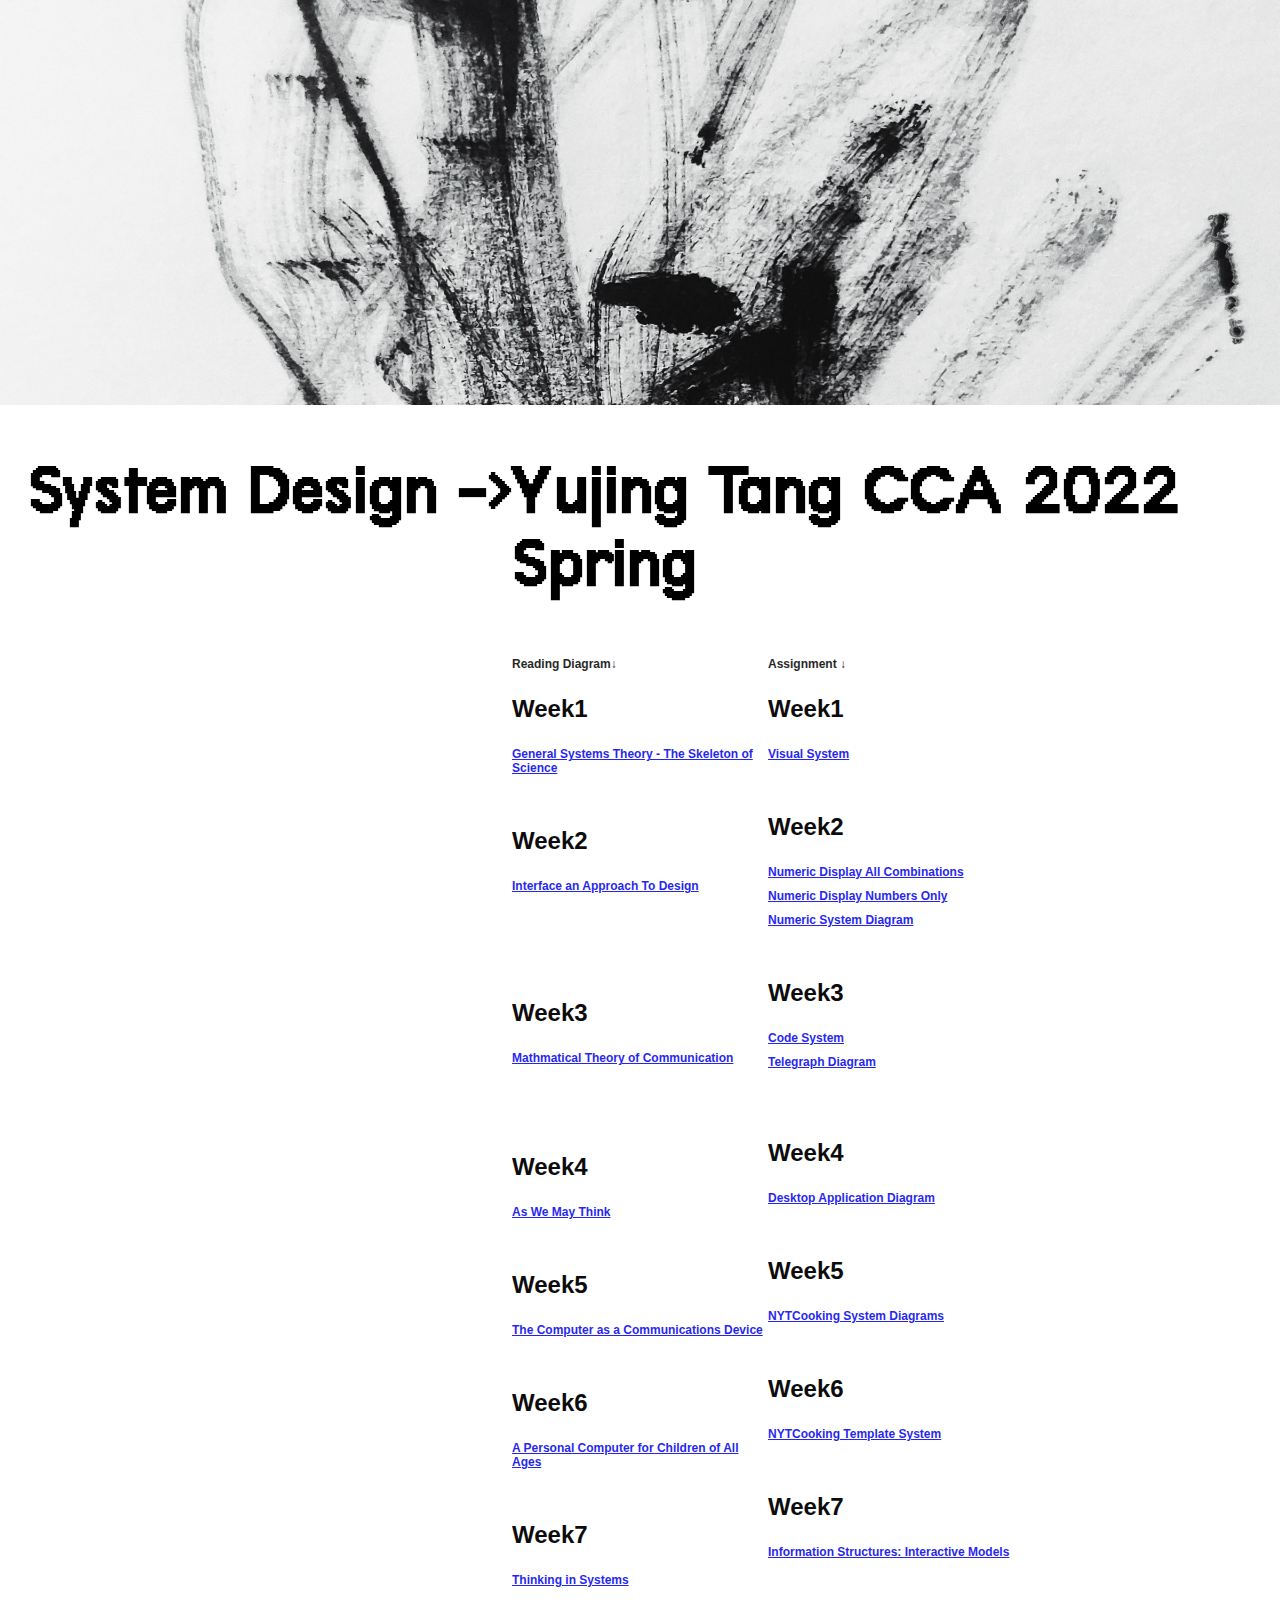
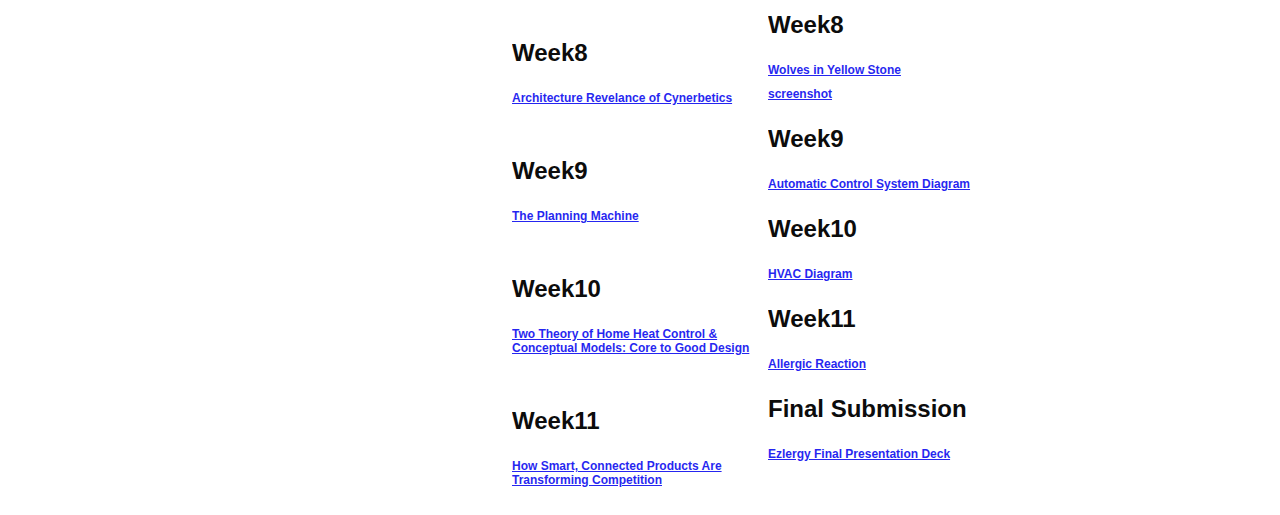
<file: index.html>
<!DOCTYPE html>
<html lang="en">

<head>
    <meta charset="UTF-8">
    <meta http-equiv="X-UA-Compatible" content="IE=edge">
    <meta name="viewport" content="width=device-width, initial-scale=1.0">
    <title>Yujingtang</title>
    <link rel="stylesheet" href="stylesheet.css">
</head>

<body>
    <div class="parallax"></div>
    <div class="header">
        <h1 style="text-align: right;">System Design -> &nbsp; </h1>
        <h1> Yujing Tang CCA 2022 Spring</h1>

    </div>
    <div class="contentwrapper" id="table of content">
        <div></div>
        <div class="toc" id="readingtoc">
            <h2>Reading Diagram↓</h2>
            <h3> Week1</h3>
            <h2><a href="Readingpdf/YujingTang_Week1Reading.pdf">General Systems Theory - The Skeleton of Science</a>
            </h2>
            <br>
            <h3> Week2</h3>
            <h2><a href="Readingpdf/YujingWeek2ReadingDiagram.pdf">Interface an Approach To Design</a></h2>
            <br>
            <br>
            <br>
            <br>
            <h3> Week3</h3>
            <h2><a href="Readingpdf/MathmaticalTheoryofCommunication_Diagram.pdf">Mathmatical Theory of
                    Communication</a></h2>
            <br>
            <br><br>

            <h3> Week4</h3>
            <h2><a href="Readingpdf/As we may think.pdf">As We May Think</a></h2>
            <br>
            <h3> Week5</h3>
            <h2><a href="Readingpdf/YujingTang_week5Reading.pdf">The Computer as a Communications Device</a></h2>
            <br>
            <h3> Week6</h3>
            <h2><a href="Readingpdf/Personal Computer for all kids.pdf">A Personal Computer for Children of All Ages
                </a></h2>
            <br>
            <h3> Week7</h3>
            <h2><a href="Readingpdf/ThinkinginSystems_Chapter1.pdf">Thinking in Systems
                </a></h2>
            <br>
            <h3> Week8</h3>
            <h2><a href="Readingpdf/architectureRelevanceofCybernetics.pdf">Architecture Revelance of Cynerbetics
                </a></h2>
            <br>
            <h3> Week9</h3>
            <h2><a href="Readingpdf/week9Reading_The_Planning_Machine.pdf">The Planning Machine
                </a></h2>
            <br>

            <h3> Week10</h3>
            <h2><a href="Readingpdf/2TheoryOfHeatControl.pdf">Two Theory of Home Heat Control & Conceptual Models: Core
                    to Good Design
                </a></h2>
            <br>

            <h3> Week11</h3>
            <h2><a href="Readingpdf/How Smart, Connected Products Are Transforming Competition.pdf">How Smart, Connected
                    Products Are Transforming Competition
                </a></h2>
            <br>
        </div>
        <div class="toc" id="assignmenttoc">
            <h2>Assignment ↓</h2>
            <h3> Week1</h3>
            <h2><a href="Assignment/YujingTang_VisualSystem.pdf">Visual System</a></h2>
            <br>
            <h3> Week2</h3>
            <h2><a href="Assignment/Numeric_display_all/index.html">Numeric Display All Combinations</a></h2>
            <h2><a href="Assignment/Numeric_display_No_only/index.html">Numeric Display Numbers Only</a></h2>
            <h2><a href="Assignment/Numeric System Diagram.pdf">Numeric System Diagram</a></h2>
            <br>

            <h3> Week3</h3>
            <h2><a href="Assignment/Code_System.pdf">Code System</a></h2>
            <h2><a href="Assignment/Telegraph Diagram.pdf">Telegraph Diagram</a></h2>
            <br>
            <br>
            <h3> Week4</h3>
            <h2><a href="Assignment/Howcomputerrender3dgraphics.pdf">Desktop Application Diagram</a></h2>
            <br>

            <h3> Week5</h3>
            <h2><a href="Assignment/NYTcookingSystemdiagram.pdf">NYTCooking System Diagrams</a></h2>
            <br>
            <h3> Week6</h3>
            <h2><a href="Assignment/Week6 Template System.pdf">NYTCooking Template System</a></h2>
            <br>
            <h3> Week7</h3>
            <h2><a href="Assignment/Week7Interactive_Models/index.html">Information Structures: Interactive Models</a>
            </h2>
            <br>
            <h3> Week8</h3>
            <h2><a href="https://app.simlin.com/yujingtang/wolves_in_yellowstonepark">Wolves in Yellow Stone
                </a></h2>
            <h2><a href="Assignment/wolves_in_YellowStone.png">screenshot
                </a></h2>
            <h3> Week9</h3>
            </a></h2>
            <h2><a href="Assignment/Week9_feedbackLoop.pdf">Automatic Control System Diagram
                </a></h2>

            <h3> Week10</h3>
            </a></h2>
            <h2><a href="Assignment/Week10_HVAC.pdf">HVAC Diagram
                </a></h2>

            <h3> Week11</h3>
            </a></h2>
            <h2><a href="Assignment/week11_allergy.pdf">Allergic Reaction
                </a></h2>
            <h3> Final Submission</h3>
            </a></h2>
            <h2><a href="Assignment/SystemDesign_FinalPresentation.pdf">Ezlergy Final Presentation Deck
                </a></h2>
        </div>
        <div></div>

    </div>



</body>

</html>
</file>
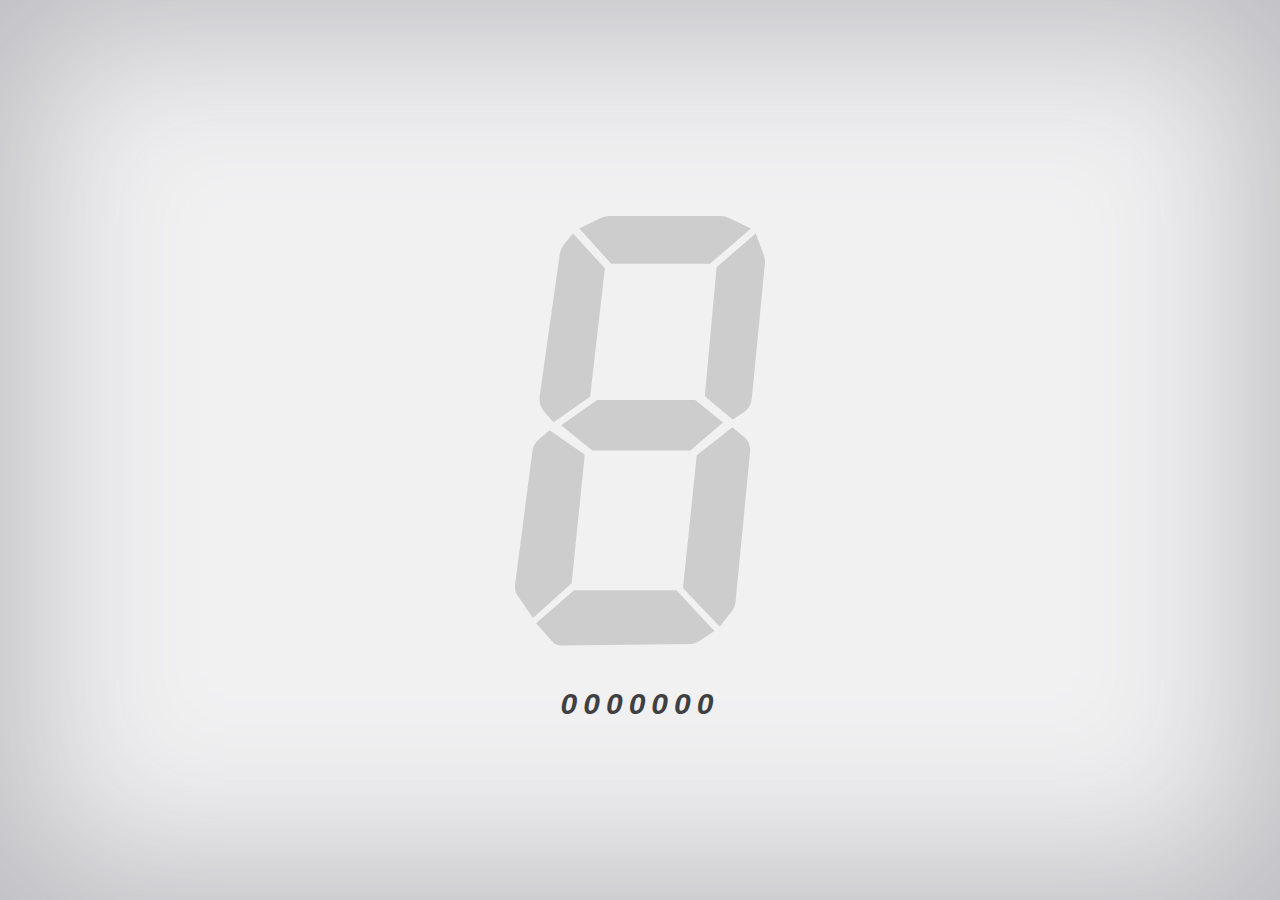
<file: Assignment/Numeric_display_all/index.html>
<!DOCTYPE html>
<html lang="en">

<head>
  <title>Binary Demo</title>
  <meta charset="UTF-8">
  <meta name="viewport" content="width=device-width, initial-scale=1">
  <link rel="stylesheet" href="styles/main.css">
</head>

<body>
  <h1 id="display">Hello!</h1>
  <svg xmlns="http://www.w3.org/2000/svg" viewBox="0 0 93.97 161.41">
    <g id="shape">
      <path
        d="M38.7,35.54l-3.25,3.84a7.82,7.82,0,0,0-1.77,3.95L26.17,96.46a7.82,7.82,0,0,0,1.92,6.31l3.27,3.64L45.1,96.86l5.56-48.28Z"
        transform="translate(-16.87 -28.92)" />
      <path
        d="M41.05,33.62,53,46.87H90.18l15.39-13.25-8.23-3.93A7.77,7.77,0,0,0,94,28.92H52.46a7.83,7.83,0,0,0-3.42.79Z"
        transform="translate(-16.87 -28.92)" />
      <path
        d="M92.64,48.15,88.21,96.68l10.47,8.73,3.91-2.55a7.42,7.42,0,0,0,3.32-5.48l4.89-50.54a7.4,7.4,0,0,0-.44-3.33l-3-8Z"
        transform="translate(-16.87 -28.92)" />
      <path d="M30.86 69.17 67.72 69.17 78.2 77.63 65.9 88.11 29.04 88.11 17.36 78.64 30.86 69.17" />
      <path
        d="M85.19,118.84l13.4-10.47,4.29,3.53a6.52,6.52,0,0,1,2.35,5.67L99.77,174a6.52,6.52,0,0,1-1.33,3.36l-4.59,6L80,168.79Z"
        transform="translate(-16.87 -28.92)" />
      <path
        d="M43.09,118.64,38.16,167,23.6,180l-6.32-9.32a7.23,7.23,0,0,1-.35-3.36l6.46-49.88a7.28,7.28,0,0,1,2.5-4.6l4-3.42Z"
        transform="translate(-16.87 -28.92)" />
      <path
        d="M39.06,169.6H77.53l14.3,15.31L85.76,189a4.79,4.79,0,0,1-2.59.8l-48.94.57a4.79,4.79,0,0,1-2.65-.77L24.8,182Z"
        transform="translate(-16.87 -28.92)" />
    </g>

  </svg>
  <script src="scripts/main.js"></script>
</body>

</html>
</file>
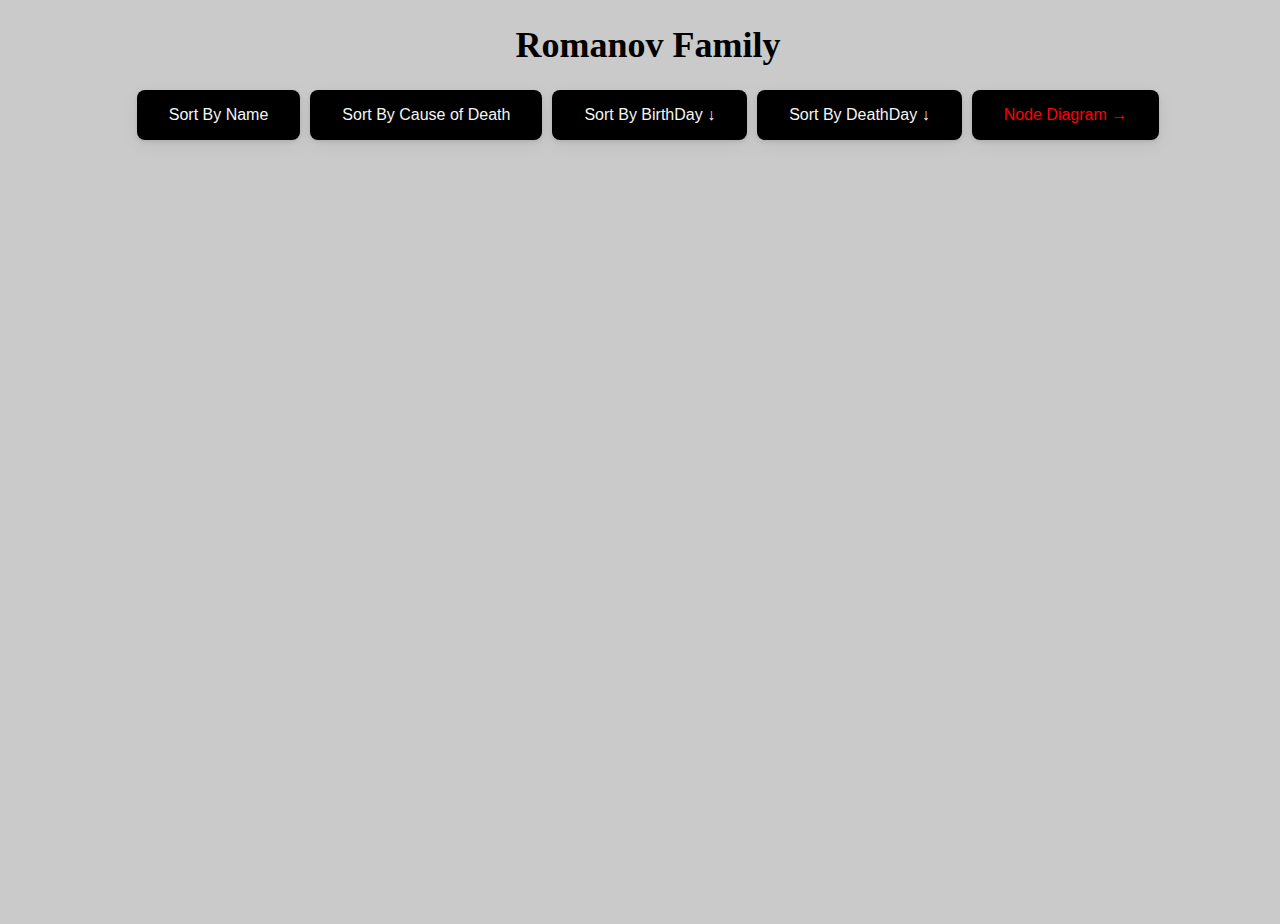
<file: Assignment/Week7Interactive_Models/index.html>
<!DOCTYPE html>
<html lang="en">

<head>
    <meta charset="UTF-8">
    <meta http-equiv="X-UA-Compatible" content="IE=edge">
    <meta name="viewport" content="width=device-width, initial-scale=1.0">
    <link rel="stylesheet" href="index.css">
    <script src="https://d3js.org/d3.v7.min.js"></script>
    <title>FamilyGuy</title>
</head>

<body>
    <h1>Romanov Family</h1>
    <div class="buttonHolder">
        <button onclick="SortByNameAlphabet('Name');">Sort By Name</button>
        <button onclick="SortByNameAlphabet('CasueOfDeath');">Sort By Cause of Death </button>
        <button onclick="SortByNumber('Born');">Sort By BirthDay ↓ </button>
        <button onclick="SortByNumber('Died');">Sort By DeathDay ↓ </button>
        <button><a href="ForceGraph/ForceDiagram.html">Node Diagram →</a></button>
    </div>

    <!-- <svg class="bar-chart"></svg> -->
    <div id="CardsHolder"></div>

    <script src="main.js"></script>


</body>

</html>
</file>
<file: stylesheet.css>
body, html {
    margin: 0;
    height: 100%;
}

@font-face {
    font-family: Terminal;
    src: url(Assets/Fonts/terminal-grotesque.ttf);
}

h1 {
    color: black;
    opacity: 95;
    font-family: Terminal;
    font-size: 72px;
    margin-top: 0.4 em;


}

h2 {
    font-family: Verdana, Geneva, Tahoma, sans-serif;
    font-size: 12px;
    color: black;
    opacity: 85%;


}

h3 {
    font-family: Verdana, Geneva, Tahoma, sans-serif;
    font-style: normal;
    font-size: 24px;
    color: black;
    opacity: 95%;
}

.header {
    display: grid;
    grid-template-columns: 40% 60%;
    margin: 0px;
    padding: 0;
    border: 0;
}

.toc {
    background-color: white;

}

.contentwrapper {
    display: grid;
    grid-template-columns: 40% 20% 20% 20%;
    column-gap: 1 em;
    margin: 0px;
    padding: 0;
    border: 0;

}

.parallax {
    /* The image used */
    background-image: url(Assets/background.jpg);

    /* Full height */
    height: 45%;

    /* Create the parallax scrolling effect */
    background-attachment: fixed;
    background-position: center;
    background-repeat: no-repeat;
    background-size: cover;
}
</file>
<file: Assignment/Numeric_display_all/styles/main.css>
body {
  background: #f1f1f2;
  box-shadow: inset 0 0 10em 2em #bcbcc1;
  display: block;
  margin: 0;
  height: 100vh;
  -webkit-user-select: none;
  -moz-user-select: none;
  -ms-user-select: none;
  user-select: none;
  color: #404041;
  pointer-events: none;
}

h1, svg {
  position: absolute;
  width: 250px;
  top: 40%;
  left: 50%;
}

h1 {
  margin: 200px 0 0 -125px;
  height: 287.5px;
  font-family: sans-serif;
  font-size: 30px;
  letter-spacing: 6px;
  line-height: 287.5px;
  text-align: center;
  z-index: 100;
  font-style: italic;
}

svg {
  margin: -143.75px 0 0 -125px;
}

svg #shape path {
  fill: #404041;
  opacity: 0.2;
  -webkit-transition: all 0.25s ease;
  transition: all 0.25s ease;
}

svg #shape path.active {
  opacity: 1;
}

svg>polygon {
  fill: #d7d7d9;
}
</file>
<file: Assignment/Week7Interactive_Models/index.css>
html, body {
    background-color: #cacaca;
    width: 100%;
    height: 100%;
}

.MemberImage {

    width: 120px;
    height: 120px;
    object-fit: cover;
    border-radius: 5%;

}

.svg-container {
    background-color: burlywood;
}

#CardsHolder {
    font-family: 'Times New Roman', Times, serif;
    display: flex;
    align-items: center;

    flex-direction: column;
    overflow-y: scroll;
    overflow-x: hidden;
    max-height: 80%;

}

.MemberCard {
    margin: 20px;
    padding: 30px;
    background-color: #AAAAAA;
    position: relative;
    width: 500px;
    display: block;

    border-radius: 8px;
    background: white;
    box-shadow: 0 5px 20px 0 rgba(0, 0, 0, 0.05), 0 2px 4px 0 rgba(0, 0, 0, 0.10);

}

.buttonHolder {
    display: flex;
    align-items: center;
    justify-content: center;
    gap: 10px;
    margin-bottom: 20px;
}

.Name {
    font-weight: bold;
    font-size: 24px;
    margin-bottom: 10px;
    margin-top: 5px;

}

button {
    border-radius: 8px;
    box-shadow: 0 5px 20px 0 rgba(0, 0, 0, 0.05), 0 2px 4px 0 rgba(0, 0, 0, 0.10);
    border: none;
    padding: 1rem 2rem;
    margin: 100;
    text-decoration: none;
    background: #000000;
    color: #f5f5f5;
    font-family: sans-serif;
    font-size: 1rem;
    cursor: pointer;
    text-align: center;
    transition: background 250ms ease-in-out,
        transform 150ms ease;
    -webkit-appearance: none;
    -moz-appearance: none;
}

button:hover,
button:focus {
    background: #757575;
}

button:focus {
    outline-offset: -4px;
}

button:active {
    transform: scale(0.8);
}

h1 {
    font-size: 36px;
    display: flex;
    align-items: center;
    justify-content: center;
}

a {
    text-align: center;
    text-decoration: none;
    background: #000000;
    color: #ff0000;
    font-family: sans-serif;
    font-size: 1rem;



}
</file>
